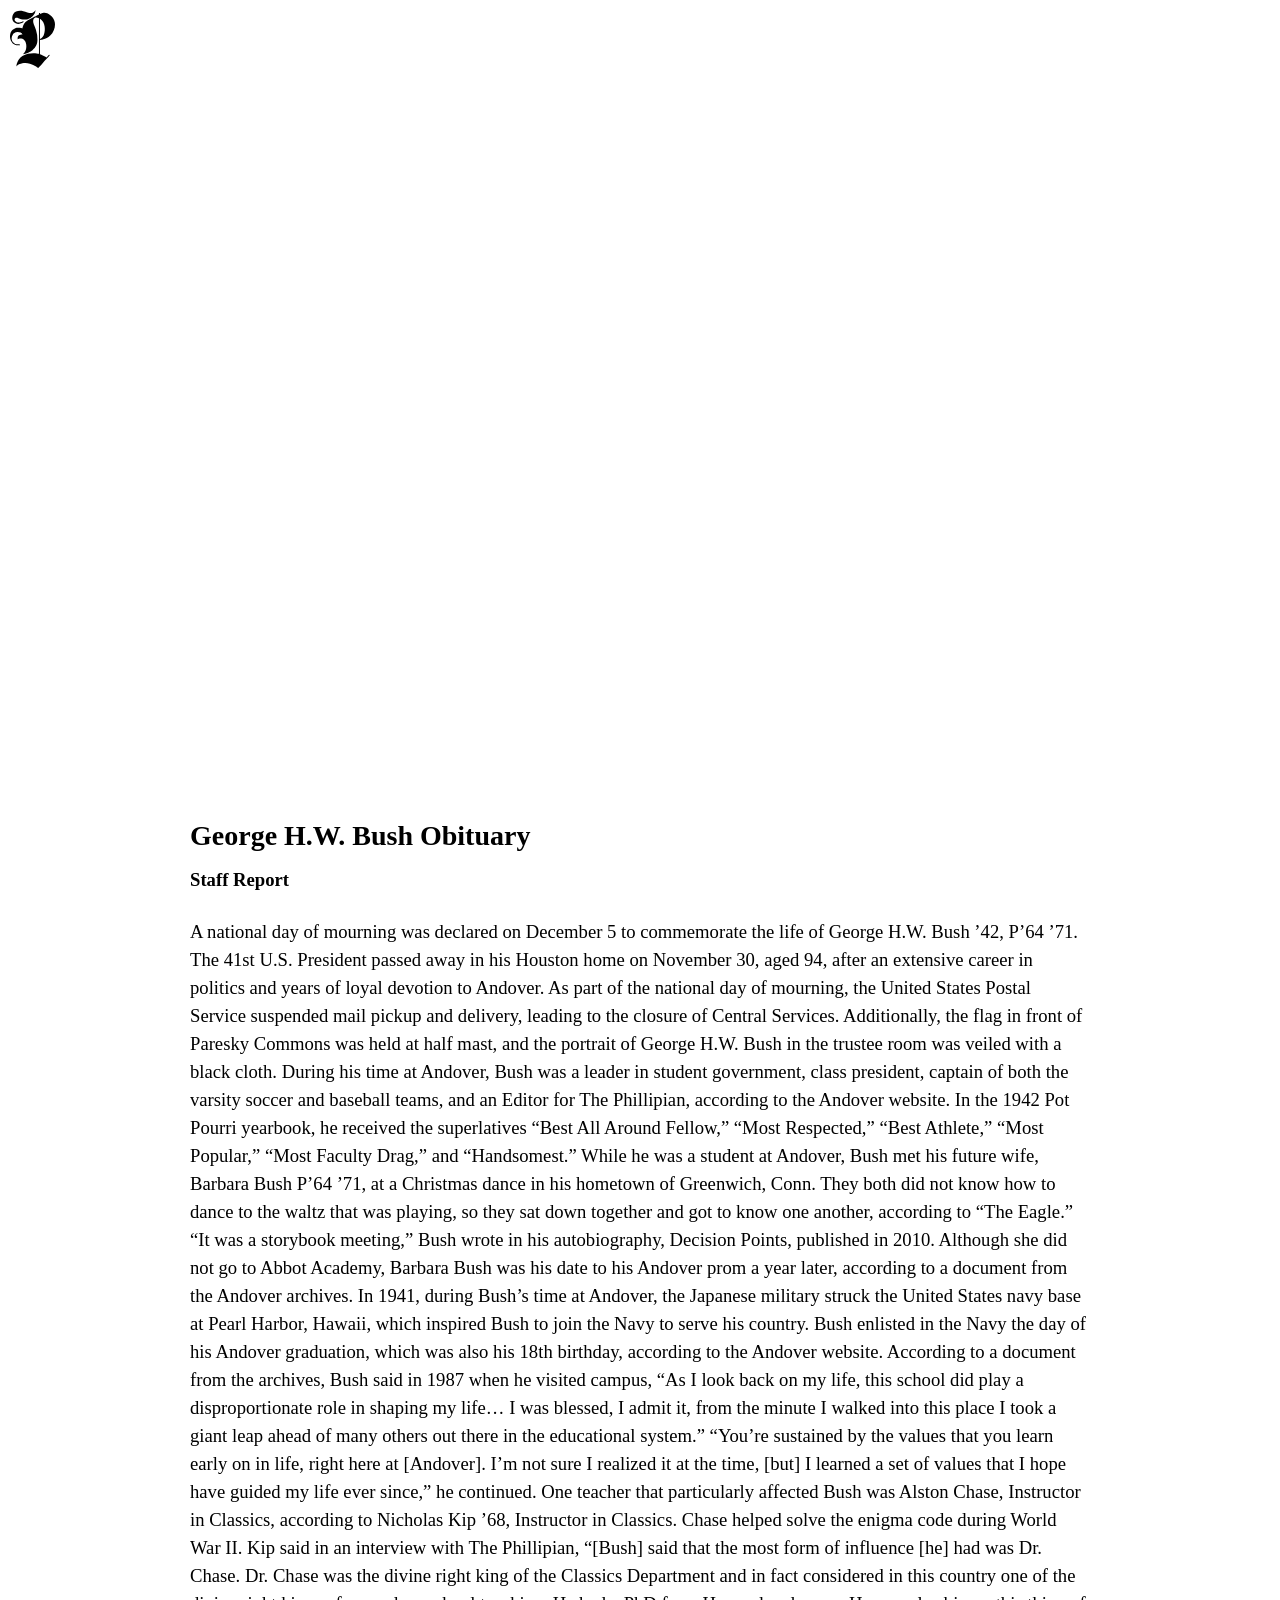
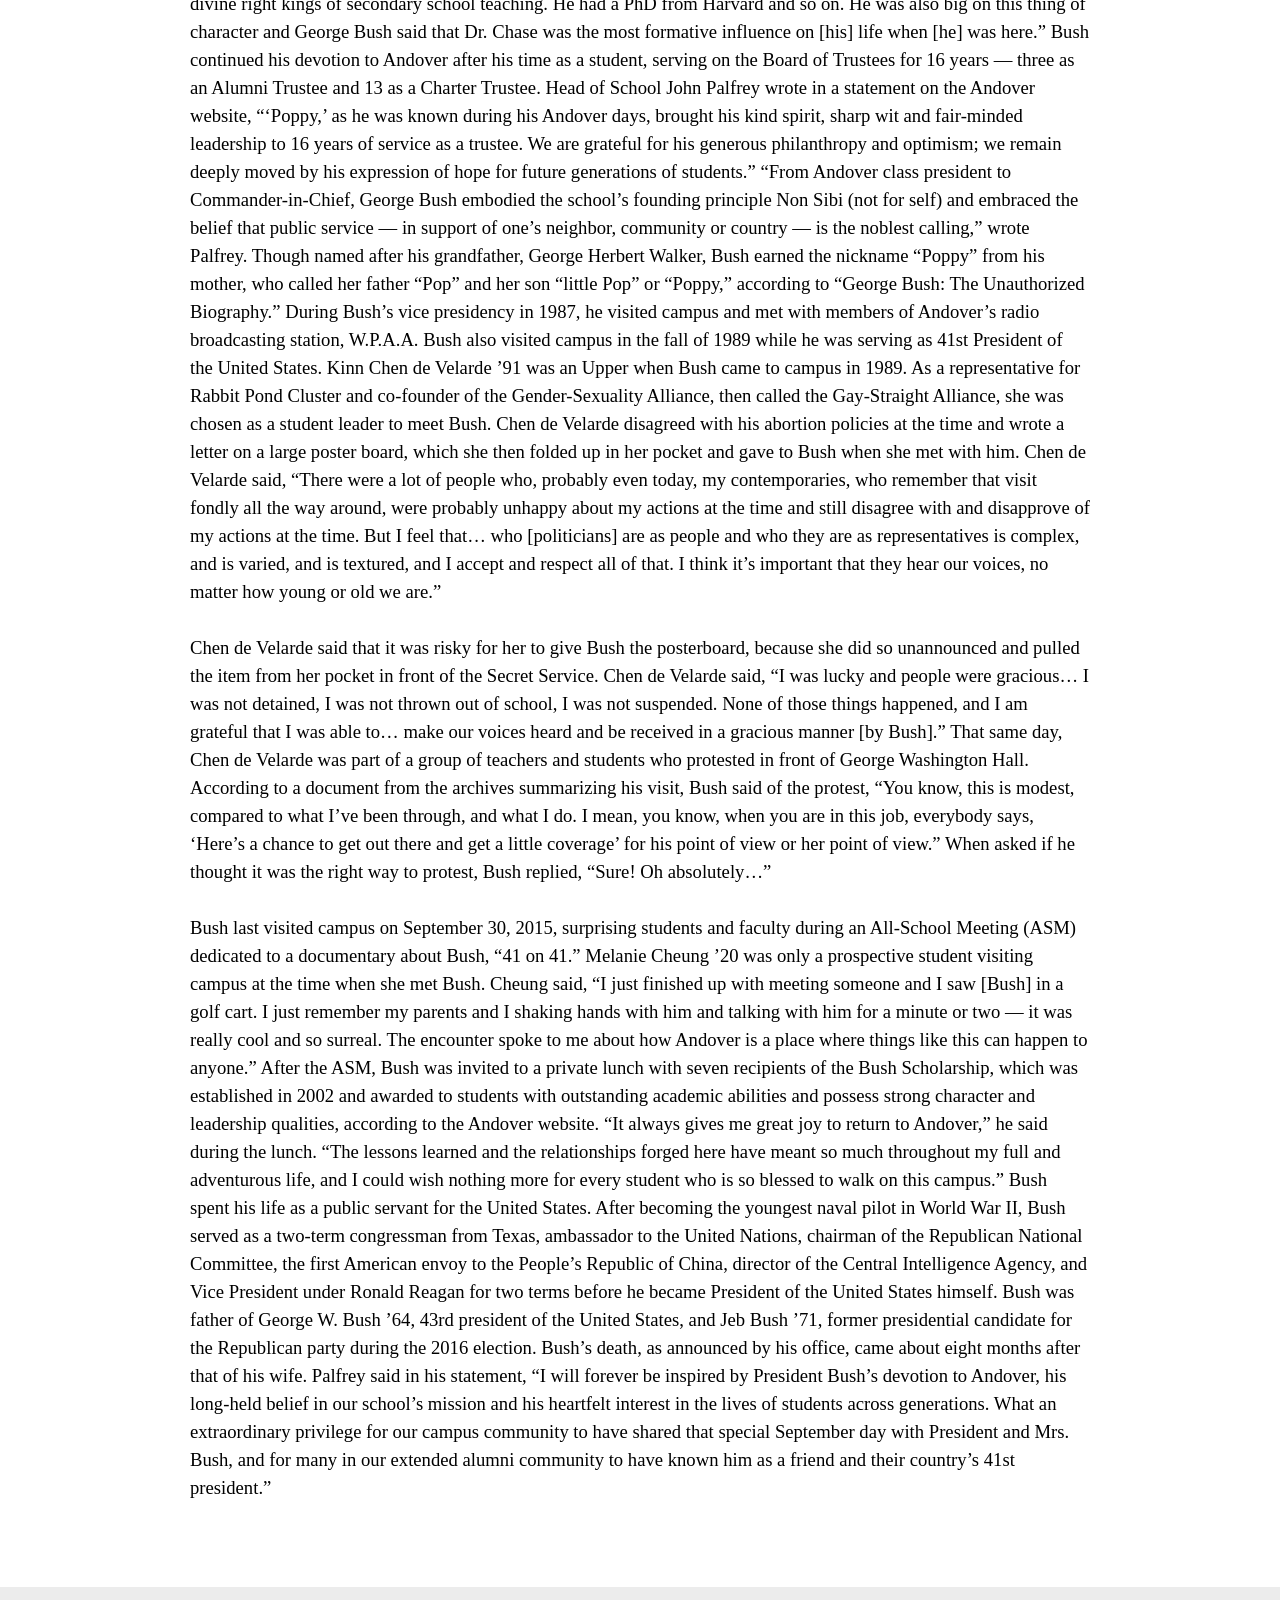
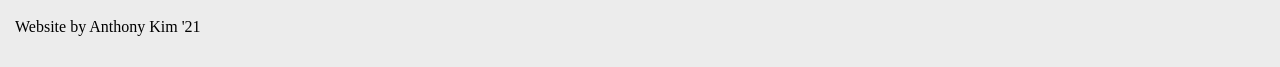
<file: index.html>
<!DOCTYPE html>
<html>
<head>
  <meta charset="utf-8">
  <title>George H.W. Bush</title>

  <link rel="stylesheet" type="text/css" href="main.css">
</head>

<body>
  <a href="http://phillipian.net"><img src="./assets/graphics/dark.svg"></img></a>

  <div id="timeline">
    <iframe src='https://cdn.knightlab.com/libs/timeline3/latest/embed/index.html?source=1jnrUUiobBFykxCunD7umIzLU1ZyNFsxL5o902nd60QM&font=Georgia-Helvetica&lang=en&initial_zoom=2&height=0' width='100%' height='600' webkitallowfullscreen mozallowfullscreen allowfullscreen frameborder='0'></iframe>
  </div>

  <div id="orbituary">
    <h2>George H.W. Bush Obituary</h2>
    <h4>Staff Report</h4>
    <p>A national day of mourning was declared on December 5 to commemorate the life of George H.W. Bush ’42, P’64 ’71. The 41st U.S. President passed away in his Houston home on November 30, aged 94, after an extensive career in politics and years of loyal devotion to Andover.
    As part of the national day of mourning, the United States Postal Service suspended mail pickup and delivery, leading to the closure of Central Services. Additionally, the flag in front of Paresky Commons was held at half mast, and the portrait of George H.W. Bush in the trustee room was veiled with a black cloth.
    During his time at Andover, Bush was a leader in student government, class president, captain of both the varsity soccer and baseball teams, and an Editor for The Phillipian, according to the Andover website.
    In the 1942 Pot Pourri yearbook, he received the superlatives “Best All Around Fellow,” “Most Respected,” “Best Athlete,” “Most Popular,” “Most Faculty Drag,” and “Handsomest.”
    While he was a student at Andover, Bush met his future wife, Barbara Bush P’64 ’71, at a Christmas dance in his hometown of Greenwich, Conn. They both did not know how to dance to the waltz that was playing, so they sat down together and got to know one another, according to “The Eagle.”
    “It was a storybook meeting,” Bush wrote in his autobiography, Decision Points, published in 2010. Although she did not go to Abbot Academy, Barbara Bush was his date to his Andover prom a year later, according to a document from the Andover archives.
    In 1941, during Bush’s time at Andover, the Japanese military struck the United States navy base at Pearl Harbor, Hawaii, which inspired Bush to join the Navy to serve his country. Bush enlisted in the Navy the day of his Andover graduation, which was also his 18th birthday, according to the Andover website.
    According to a document from the archives, Bush said in 1987 when he visited campus, “As I look back on my life, this school did play a disproportionate role in shaping my life… I was blessed, I admit it, from the minute I walked into this place I took a giant leap ahead of many others out there in the educational system.”
    “You’re sustained by the values that you learn early on in life, right here at [Andover]. I’m not sure I realized it at the time, [but] I learned a set of values that I hope have guided my life ever since,” he continued.
    One teacher that particularly affected Bush was Alston Chase, Instructor in Classics, according to Nicholas Kip ’68, Instructor in Classics. Chase helped solve the enigma code during World War II.
    Kip said in an interview with The Phillipian, “[Bush] said that the most form of influence [he] had was Dr. Chase. Dr. Chase was the divine right king of the Classics Department and in fact considered in this country one of the divine right kings of secondary school teaching. He had a PhD from Harvard and so on. He was also big on this thing of character and George Bush said that Dr. Chase was the most formative influence on [his] life when [he] was here.”
    Bush continued his devotion to Andover after his time as a student, serving on the Board of Trustees for 16 years — three as an Alumni Trustee and 13 as a Charter Trustee.
    Head of School John Palfrey wrote in a statement on the Andover website, “‘Poppy,’ as he was known during his Andover days, brought his kind spirit, sharp wit and fair-minded leadership to 16 years of service as a trustee. We are grateful for his generous philanthropy and optimism; we remain deeply moved by his expression of hope for future generations of students.”
    “From Andover class president to Commander-in-Chief, George Bush embodied the school’s founding principle Non Sibi (not for self) and embraced the belief that public service — in support of one’s neighbor, community or country — is the noblest calling,” wrote Palfrey.
    Though named after his grandfather, George Herbert Walker, Bush earned the nickname “Poppy” from his mother, who called her father “Pop” and her son “little Pop” or “Poppy,” according to “George Bush: The Unauthorized Biography.”
    During Bush’s vice presidency in 1987, he visited campus and met with members of Andover’s radio broadcasting station, W.P.A.A. Bush also visited campus in the fall of 1989 while he was serving as 41st President of the United States.
    Kinn Chen de Velarde ’91 was an Upper when Bush came to campus in 1989. As a representative for Rabbit Pond Cluster and co-founder of the Gender-Sexuality Alliance, then called the Gay-Straight Alliance, she was chosen as a student leader to meet Bush. Chen de Velarde disagreed with his abortion policies at the time and wrote a letter on a large poster board, which she then folded up in her pocket and gave to Bush when she met with him.
    Chen de Velarde said, “There were a lot of people who, probably even today, my contemporaries, who remember that visit fondly all the way around, were probably unhappy about my actions at the time and still disagree with and disapprove of my actions at the time. But I feel that… who [politicians] are as people and who they are as representatives is complex, and is varied, and is textured, and I accept and respect all of that. I think it’s important that they hear our voices, no matter how young or old we are.”
    <br><br>
    Chen de Velarde said that it was risky for her to give Bush the posterboard, because she did so unannounced and pulled the item from her pocket in front of the Secret Service.
    Chen de Velarde said, “I was lucky and people were gracious… I was not detained, I was not thrown out of school, I was not suspended. None of those things happened, and I am grateful that I was able to… make our voices heard and be received in a gracious manner [by Bush].”
    That same day, Chen de Velarde was part of a group of teachers and students who protested in front of George Washington Hall.
    According to a document from the archives summarizing his visit, Bush said of the protest, “You know, this is modest, compared to what I’ve been through, and what I do. I mean, you know, when you are in this job, everybody says, ‘Here’s a chance to get out there and get a little coverage’ for his point of view or her point of view.” When asked if he thought it was the right way to protest, Bush replied, “Sure! Oh absolutely…”
    <br><br>
    Bush last visited campus on September 30, 2015, surprising students and faculty during an All-School Meeting (ASM) dedicated to a documentary about Bush, “41 on 41.”
    Melanie Cheung ’20 was only a prospective student visiting campus at the time when she met Bush.
    Cheung said, “I just finished up with meeting someone and I saw [Bush] in a golf cart. I just remember my parents and I shaking hands with him and talking with him for a minute or two — it was really cool and so surreal. The encounter spoke to me about how Andover is a place where things like this can happen to anyone.”
    After the ASM, Bush was invited to a private lunch with seven recipients of the Bush Scholarship, which was established in 2002 and awarded to students with outstanding academic abilities and possess strong character and leadership qualities, according to the Andover website.
    “It always gives me great joy to return to Andover,” he said during the lunch. “The lessons learned and the relationships forged here have meant so much throughout my full and adventurous life, and I could wish nothing more for every student who is so blessed to walk on this campus.”
    Bush spent his life as a public servant for the United States. After becoming the youngest naval pilot in World War II, Bush served as a two-term congressman from Texas, ambassador to the United Nations, chairman of the Republican National Committee, the first American envoy to the People’s Republic of China, director of the Central Intelligence Agency, and Vice President under Ronald Reagan for two terms before he became President of the United States himself.
    Bush was father of George W. Bush ’64, 43rd president of the United States, and Jeb Bush ’71, former presidential candidate for the Republican party during the 2016 election.
    Bush’s death, as announced by his office, came about eight months after that of his wife.
    Palfrey said in his statement, “I will forever be inspired by President Bush’s devotion to Andover, his long-held belief in our school’s mission and his heartfelt interest in the lives of students across generations. What an extraordinary privilege for our campus community to have shared that special September day with President and Mrs. Bush, and for many in our extended alumni community to have known him as a friend and their country’s 41st president.”
    </p>
  </div>

  <div class="footer">
    <p>Website by Anthony Kim '21</p>
  </div>

</body>
</html>
</file>
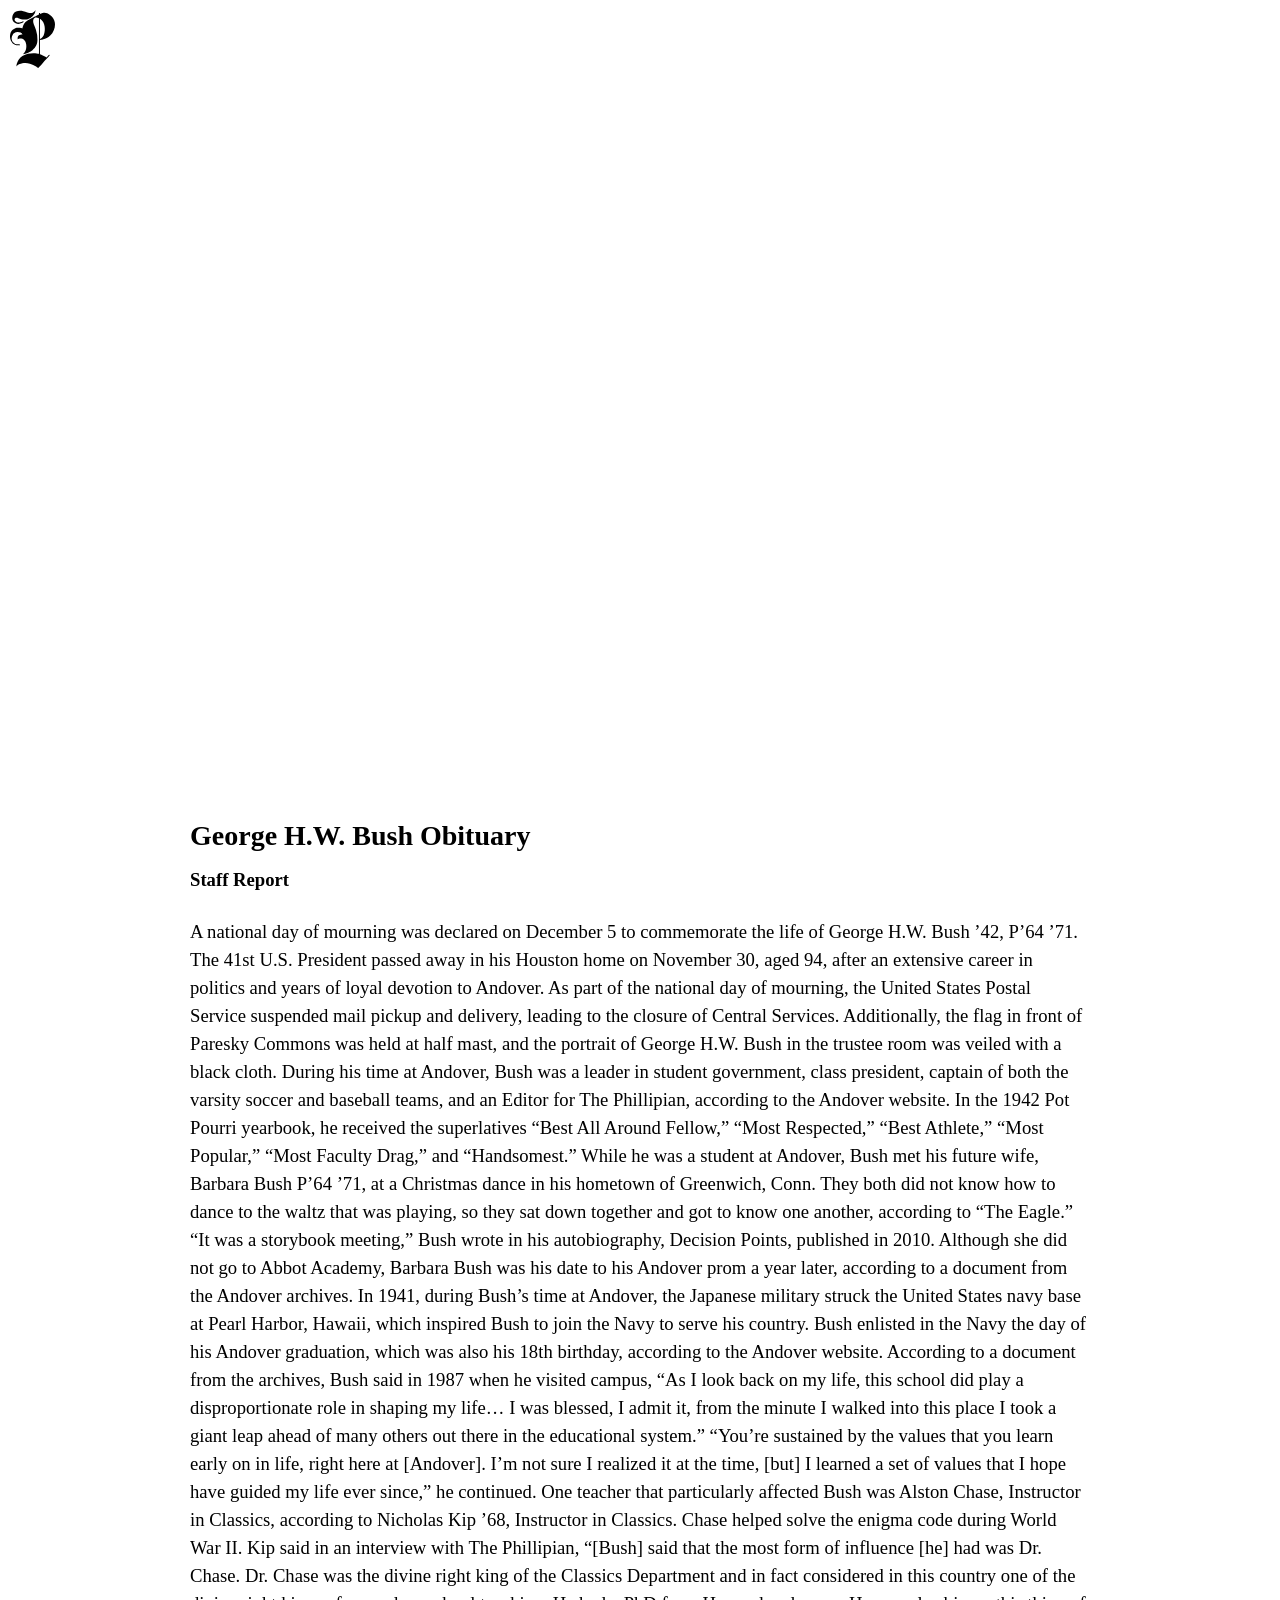
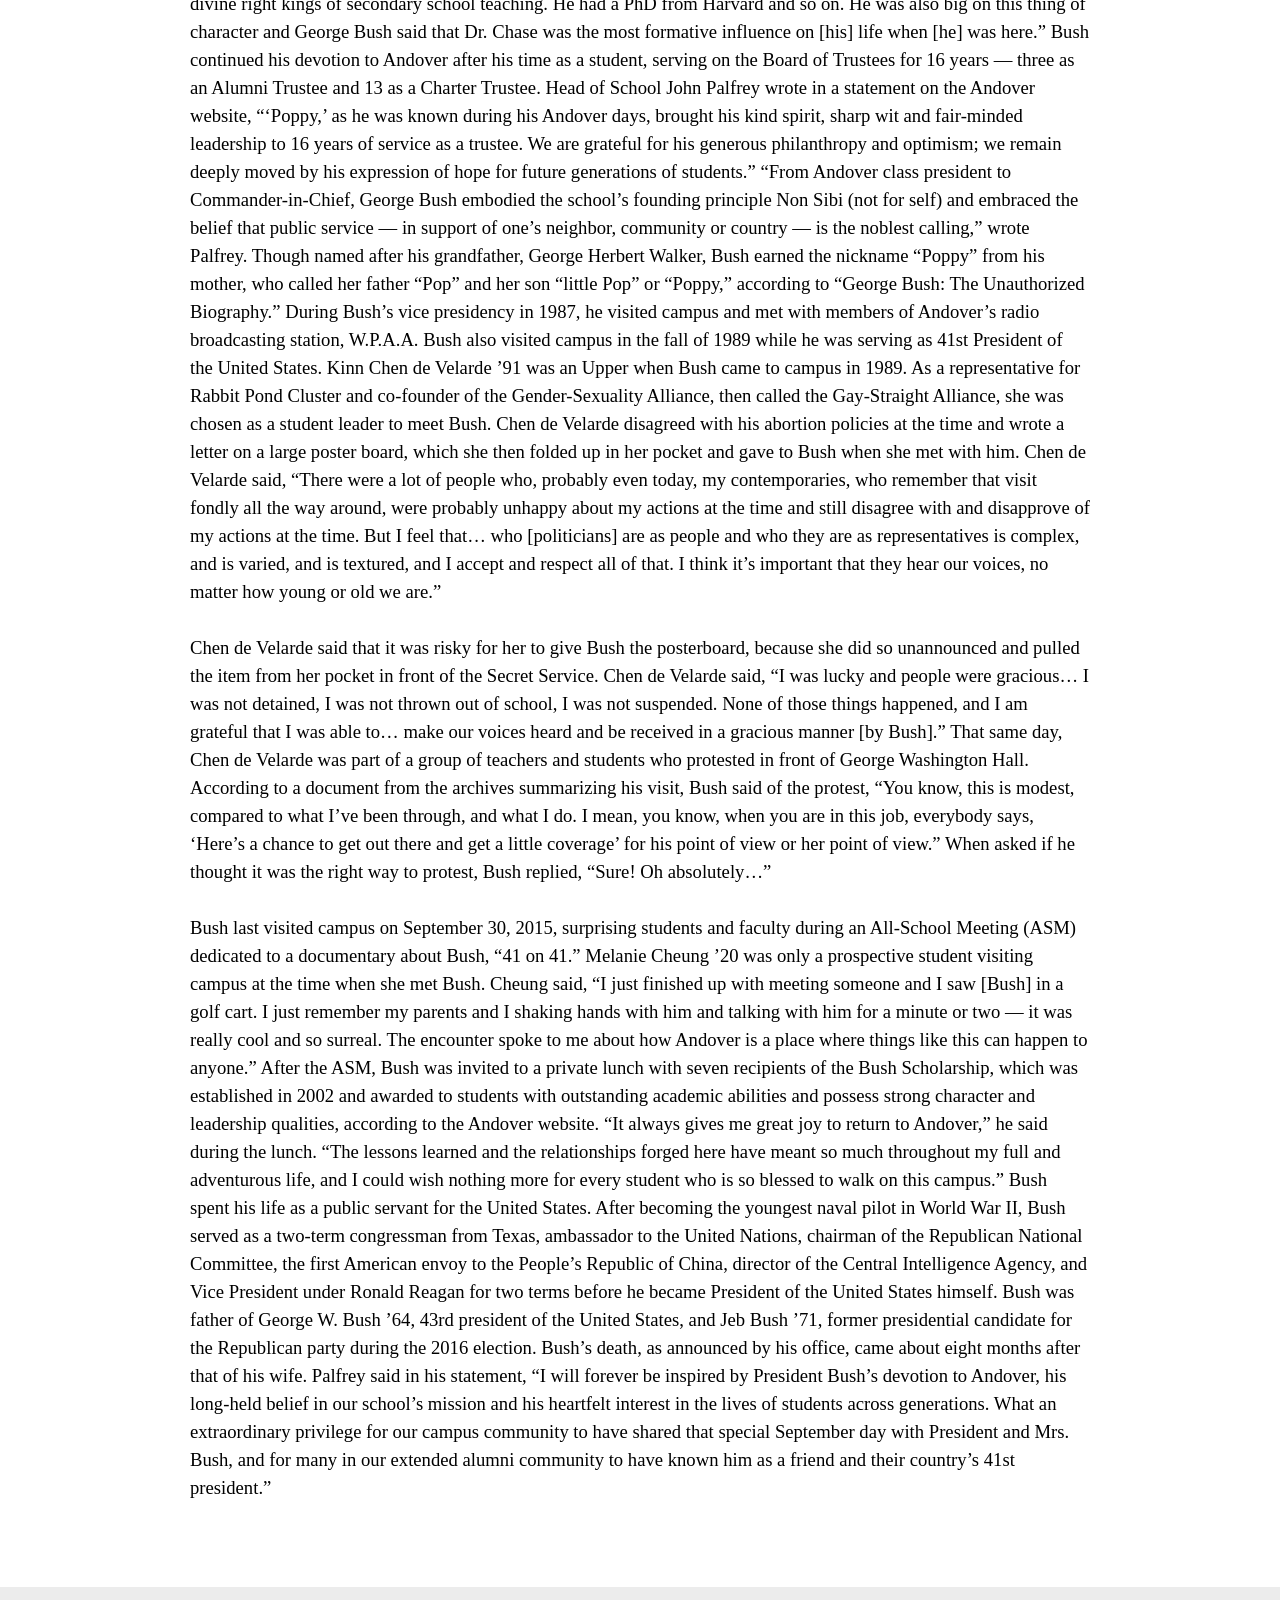
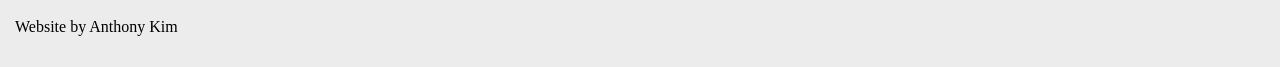
<file: main.html>
<!DOCTYPE html>
<html>
<head>
  <meta charset="utf-8">
  <title>George H.W. Bush</title>

  <link rel="stylesheet" type="text/css" href="main.css">
</head>

<body>
  <a href="http://phillipian.net"><img src="./assets/graphics/dark.svg"></img></a>

  <div id="timeline">
    <iframe src='https://cdn.knightlab.com/libs/timeline3/latest/embed/index.html?source=1jnrUUiobBFykxCunD7umIzLU1ZyNFsxL5o902nd60QM&font=Georgia-Helvetica&lang=en&initial_zoom=2&height=0' width='100%' height='600' webkitallowfullscreen mozallowfullscreen allowfullscreen frameborder='0'></iframe>
  </div>

  <div id="orbituary">
    <h2>George H.W. Bush Obituary</h2>
    <h4>Staff Report</h4>
    <p>A national day of mourning was declared on December 5 to commemorate the life of George H.W. Bush ’42, P’64 ’71. The 41st U.S. President passed away in his Houston home on November 30, aged 94, after an extensive career in politics and years of loyal devotion to Andover.
    As part of the national day of mourning, the United States Postal Service suspended mail pickup and delivery, leading to the closure of Central Services. Additionally, the flag in front of Paresky Commons was held at half mast, and the portrait of George H.W. Bush in the trustee room was veiled with a black cloth.
    During his time at Andover, Bush was a leader in student government, class president, captain of both the varsity soccer and baseball teams, and an Editor for The Phillipian, according to the Andover website.
    In the 1942 Pot Pourri yearbook, he received the superlatives “Best All Around Fellow,” “Most Respected,” “Best Athlete,” “Most Popular,” “Most Faculty Drag,” and “Handsomest.”
    While he was a student at Andover, Bush met his future wife, Barbara Bush P’64 ’71, at a Christmas dance in his hometown of Greenwich, Conn. They both did not know how to dance to the waltz that was playing, so they sat down together and got to know one another, according to “The Eagle.”
    “It was a storybook meeting,” Bush wrote in his autobiography, Decision Points, published in 2010. Although she did not go to Abbot Academy, Barbara Bush was his date to his Andover prom a year later, according to a document from the Andover archives.
    In 1941, during Bush’s time at Andover, the Japanese military struck the United States navy base at Pearl Harbor, Hawaii, which inspired Bush to join the Navy to serve his country. Bush enlisted in the Navy the day of his Andover graduation, which was also his 18th birthday, according to the Andover website.
    According to a document from the archives, Bush said in 1987 when he visited campus, “As I look back on my life, this school did play a disproportionate role in shaping my life… I was blessed, I admit it, from the minute I walked into this place I took a giant leap ahead of many others out there in the educational system.”
    “You’re sustained by the values that you learn early on in life, right here at [Andover]. I’m not sure I realized it at the time, [but] I learned a set of values that I hope have guided my life ever since,” he continued.
    One teacher that particularly affected Bush was Alston Chase, Instructor in Classics, according to Nicholas Kip ’68, Instructor in Classics. Chase helped solve the enigma code during World War II.
    Kip said in an interview with The Phillipian, “[Bush] said that the most form of influence [he] had was Dr. Chase. Dr. Chase was the divine right king of the Classics Department and in fact considered in this country one of the divine right kings of secondary school teaching. He had a PhD from Harvard and so on. He was also big on this thing of character and George Bush said that Dr. Chase was the most formative influence on [his] life when [he] was here.”
    Bush continued his devotion to Andover after his time as a student, serving on the Board of Trustees for 16 years — three as an Alumni Trustee and 13 as a Charter Trustee.
    Head of School John Palfrey wrote in a statement on the Andover website, “‘Poppy,’ as he was known during his Andover days, brought his kind spirit, sharp wit and fair-minded leadership to 16 years of service as a trustee. We are grateful for his generous philanthropy and optimism; we remain deeply moved by his expression of hope for future generations of students.”
    “From Andover class president to Commander-in-Chief, George Bush embodied the school’s founding principle Non Sibi (not for self) and embraced the belief that public service — in support of one’s neighbor, community or country — is the noblest calling,” wrote Palfrey.
    Though named after his grandfather, George Herbert Walker, Bush earned the nickname “Poppy” from his mother, who called her father “Pop” and her son “little Pop” or “Poppy,” according to “George Bush: The Unauthorized Biography.”
    During Bush’s vice presidency in 1987, he visited campus and met with members of Andover’s radio broadcasting station, W.P.A.A. Bush also visited campus in the fall of 1989 while he was serving as 41st President of the United States.
    Kinn Chen de Velarde ’91 was an Upper when Bush came to campus in 1989. As a representative for Rabbit Pond Cluster and co-founder of the Gender-Sexuality Alliance, then called the Gay-Straight Alliance, she was chosen as a student leader to meet Bush. Chen de Velarde disagreed with his abortion policies at the time and wrote a letter on a large poster board, which she then folded up in her pocket and gave to Bush when she met with him.
    Chen de Velarde said, “There were a lot of people who, probably even today, my contemporaries, who remember that visit fondly all the way around, were probably unhappy about my actions at the time and still disagree with and disapprove of my actions at the time. But I feel that… who [politicians] are as people and who they are as representatives is complex, and is varied, and is textured, and I accept and respect all of that. I think it’s important that they hear our voices, no matter how young or old we are.”
    <br><br>
    Chen de Velarde said that it was risky for her to give Bush the posterboard, because she did so unannounced and pulled the item from her pocket in front of the Secret Service.
    Chen de Velarde said, “I was lucky and people were gracious… I was not detained, I was not thrown out of school, I was not suspended. None of those things happened, and I am grateful that I was able to… make our voices heard and be received in a gracious manner [by Bush].”
    That same day, Chen de Velarde was part of a group of teachers and students who protested in front of George Washington Hall.
    According to a document from the archives summarizing his visit, Bush said of the protest, “You know, this is modest, compared to what I’ve been through, and what I do. I mean, you know, when you are in this job, everybody says, ‘Here’s a chance to get out there and get a little coverage’ for his point of view or her point of view.” When asked if he thought it was the right way to protest, Bush replied, “Sure! Oh absolutely…”
    <br><br>
    Bush last visited campus on September 30, 2015, surprising students and faculty during an All-School Meeting (ASM) dedicated to a documentary about Bush, “41 on 41.”
    Melanie Cheung ’20 was only a prospective student visiting campus at the time when she met Bush.
    Cheung said, “I just finished up with meeting someone and I saw [Bush] in a golf cart. I just remember my parents and I shaking hands with him and talking with him for a minute or two — it was really cool and so surreal. The encounter spoke to me about how Andover is a place where things like this can happen to anyone.”
    After the ASM, Bush was invited to a private lunch with seven recipients of the Bush Scholarship, which was established in 2002 and awarded to students with outstanding academic abilities and possess strong character and leadership qualities, according to the Andover website.
    “It always gives me great joy to return to Andover,” he said during the lunch. “The lessons learned and the relationships forged here have meant so much throughout my full and adventurous life, and I could wish nothing more for every student who is so blessed to walk on this campus.”
    Bush spent his life as a public servant for the United States. After becoming the youngest naval pilot in World War II, Bush served as a two-term congressman from Texas, ambassador to the United Nations, chairman of the Republican National Committee, the first American envoy to the People’s Republic of China, director of the Central Intelligence Agency, and Vice President under Ronald Reagan for two terms before he became President of the United States himself.
    Bush was father of George W. Bush ’64, 43rd president of the United States, and Jeb Bush ’71, former presidential candidate for the Republican party during the 2016 election.
    Bush’s death, as announced by his office, came about eight months after that of his wife.
    Palfrey said in his statement, “I will forever be inspired by President Bush’s devotion to Andover, his long-held belief in our school’s mission and his heartfelt interest in the lives of students across generations. What an extraordinary privilege for our campus community to have shared that special September day with President and Mrs. Bush, and for many in our extended alumni community to have known him as a friend and their country’s 41st president.”
    </p>
  </div>

  <div class="footer">
    <p>Website by Anthony Kim</p>
  </div>

</body>
</html>
</file>
<file: main.css>
* {
  font-family: Georgia;
}

body {
  margin: 0;
}

img {
  width: 45px;
  height: auto;
  margin-left: 10px;
  margin-top: 10px;
}

#orbituary {
  margin: 100px auto 0 auto;
  padding: 16px;
  font-size: 14pt;
  line-height: 1.5;
  max-width: 900px;
}

h4 {
  margin-top: -15px;
}

.footer {
  display: inline-block;
  left: 0;
  bottom: 0;
  width: 100%;
  padding: 15px;
  margin-top: 50px;
  box-sizing: border-box;
  background-color: #ececec;
}
</file>
